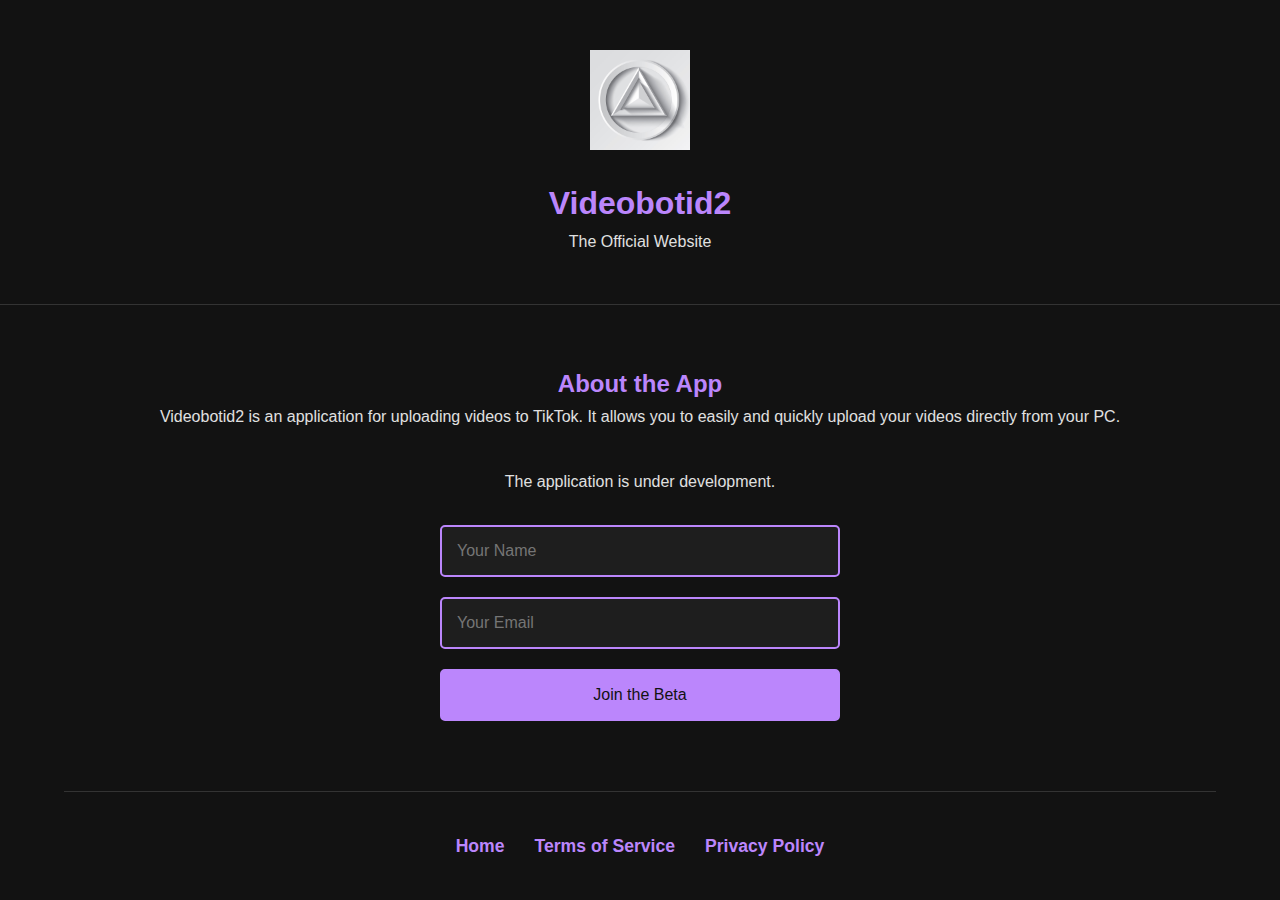
<file: index.html>
<!DOCTYPE html>
<html lang="en">
<head>
  <meta charset="UTF-8">
  <meta name="viewport" content="width=device-width, initial-scale=1.0">
  <title>Videobotid2 - Official Website</title>
  <link rel="stylesheet" href="styles.css">
</head>
<body>
  <header>
    <div class="container">
      <img src="180.jpg" alt="Videobotid2 Logo" class="logo">
      <h1>Videobotid2</h1>
      <p>The Official Website</p>
    </div>
  </header>
  
  <main>
    <section id="about" class="container">
      <h2>About the App</h2>
      <p>Videobotid2 is an application for uploading videos to TikTok. It allows you to easily and quickly upload your videos directly from your PC.</p>
    </section>

    <section id="beta-signup" class="container">
      <p>The application is under development.</p>
      <form id="beta-form">
          <input type="text" placeholder="Your Name" required>
          <input type="email" placeholder="Your Email" required>
          <button type="submit">Join the Beta</button>
      </form>
    </section>
  </main>
  
  <footer class="container">
    <nav>
      <ul>
        <li><a href="index.html">Home</a></li>
        <li><a href="terms.html">Terms of Service</a></li>
        <li><a href="privacy.html">Privacy Policy</a></li>
      </ul>
    </nav>
  </footer>
  
  <!-- A chatbot can be integrated via a third-party script -->
</body>
</html>
</file>
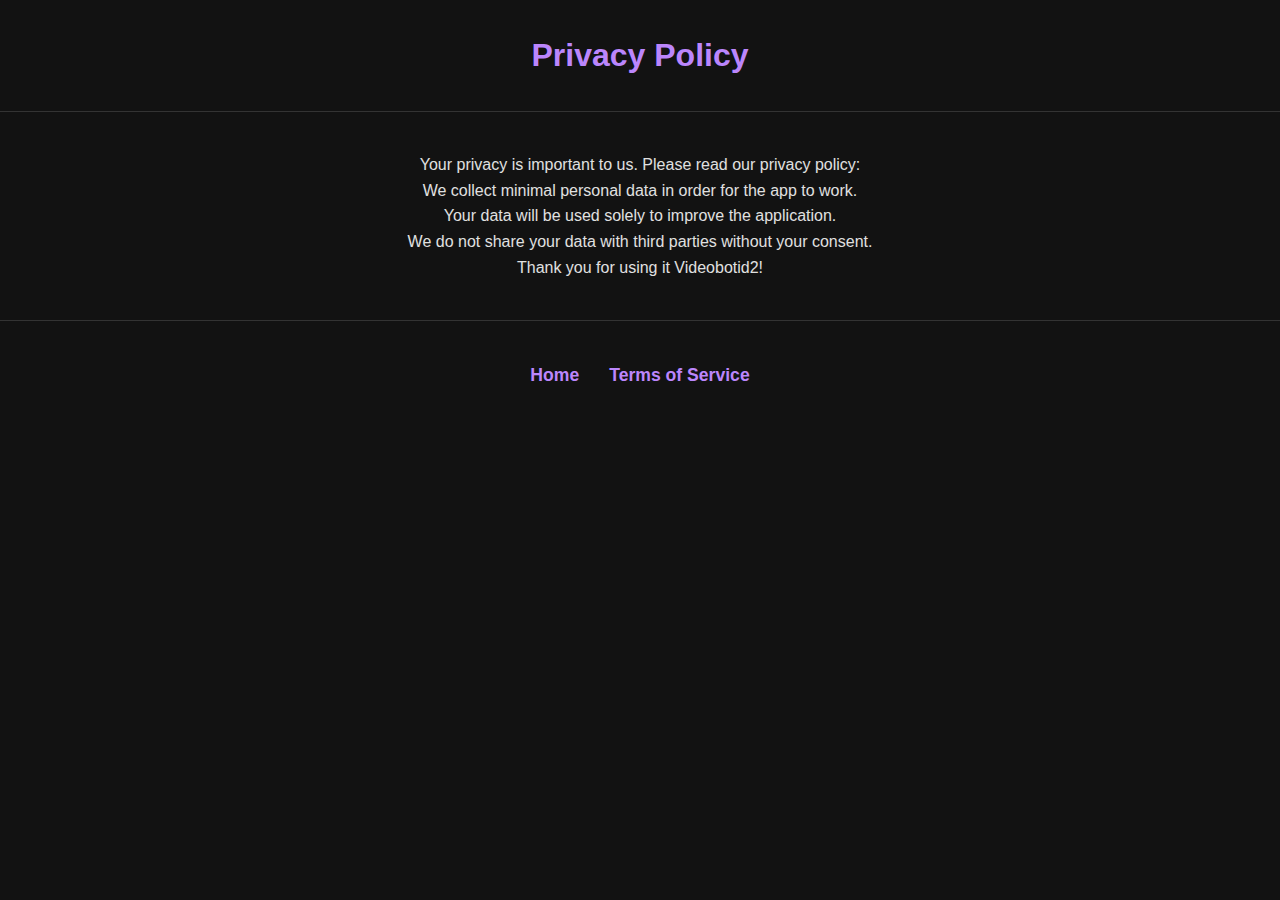
<file: privacy.html>
<!DOCTYPE html>
<html lang="ru">
<head>
  <meta charset="UTF-8">
  <title>Privacy Policy - Videobotid2</title>
  <link rel="stylesheet" href="styles.css"> <!-- Добавляем стили -->
</head>
<body>
  <header>
    <h1>Privacy Policy</h1>
  </header>
  
  <main>
    <section id="privacy">
      <p>Your privacy is important to us. Please read our privacy policy:</p>
      <ul>
        <li>We collect minimal personal data in order for the app to work.</li>
        <li>Your data will be used solely to improve the application.</li>
        <li>We do not share your data with third parties without your consent.</li>
      </ul>
      <p>Thank you for using it Videobotid2!</p>
    </section>
  </main>
  
  <footer>
    <nav>
      <ul>
        <li><a href="index.html">Home</a></li>
        <li><a href="terms.html">Terms of Service</a></li>
      </ul>
    </nav>
  </footer>
</body>
</html>
</file>
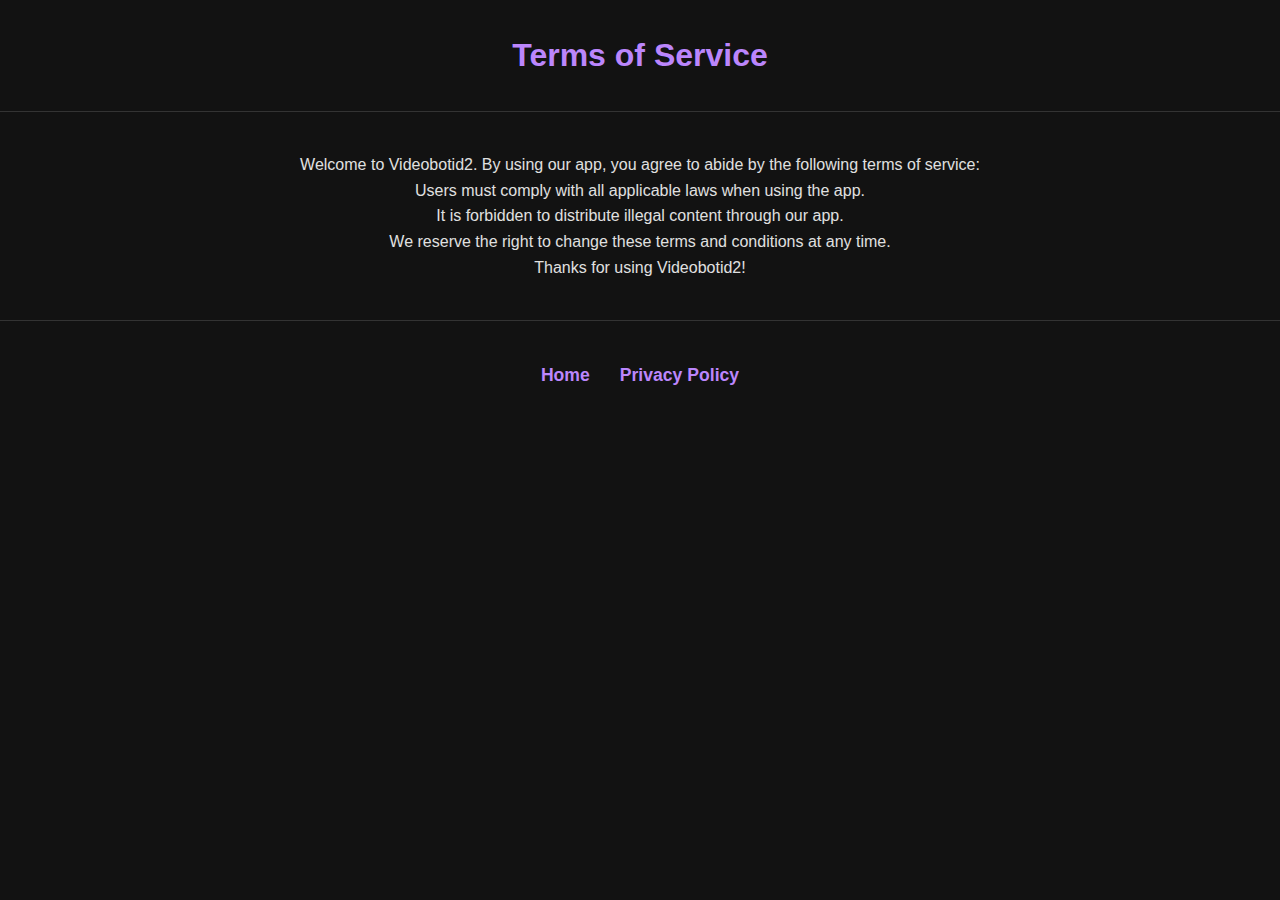
<file: terms.html>
<!DOCTYPE html>
<html lang="ru">
<head>
  <meta charset="UTF-8">
  <title>Terms of Service - Videobotid2</title>
  <link rel="stylesheet" href="styles.css"> <!-- Добавляем стили -->
</head>
<body>
  <header>
    <h1>Terms of Service</h1>
  </header>
  
  <main>
    <section id="terms">
      <p>Welcome to Videobotid2. By using our app, you agree to abide by the following terms of service:</p>
      <ul>
        <li>Users must comply with all applicable laws when using the app.</li>
        <li>It is forbidden to distribute illegal content through our app.</li>
        <li>We reserve the right to change these terms and conditions at any time.</li>
      </ul>
      <p>Thanks for using Videobotid2!</p>
    </section>
  </main>
  
  <footer>
    <nav>
      <ul>
        <li><a href="index.html">Home</a></li>
        <li><a href="privacy.html">Privacy Policy</a></li>
      </ul>
    </nav>
  </footer>
</body>
</html>
</file>
<file: styles.css>
/* Apply a uniform box-sizing model across all elements */
*,
*::before,
*::after {
  box-sizing: border-box;
  margin: 0;
  padding: 0;
  font-family: 'Roboto', sans-serif;
}

body {
  background-color: #121212; /* Dark background */
  color: #E0E0E0; /* Light text */
  line-height: 1.6;
}

.container {
  width: 90%;
  max-width: 1200px;
  margin: 0 auto;
  padding: 20px;
}

header {
  text-align: center;
  padding: 30px 0;
  border-bottom: 1px solid #333;
}

.logo {
  width: 100px;
  height: auto;
  margin-bottom: 20px;
}

h1, h2 {
  color: #BB86FC; /* Light purple color for headings */
}

nav ul {
  list-style: none;
  padding: 0;
  display: flex;
  justify-content: center;
  margin-top: 20px;
}

nav ul li {
  margin: 0 15px;
}

nav ul li a {
  text-decoration: none;
  color: #BB86FC;
  font-weight: bold;
  font-size: 1.1em;
}

nav ul li a:hover {
  color: #FF0266;
}

main {
  padding: 40px 0;
  text-align: center;
}

form {
  display: flex;
  flex-direction: column;
  align-items: center;
  margin-top: 20px;
}

input, button {
  margin: 10px 0;
  padding: 15px;
  font-size: 1em;
  width: 100%;
  max-width: 400px;
  border: 2px solid #BB86FC;
  border-radius: 5px;
  background-color: #1E1E1E;
  color: #ffffff;
  transition: border-color 0.3s;
}

input:focus, button:focus {
  border-color: #FF0266; /* Dark pink for focus */
}

button {
  background-color: #BB86FC;
  color: #121212;
  cursor: pointer;
}

button:hover {
  background-color: #FF0266;
}

footer {
  padding: 20px 0;
  border-top: 1px solid #333;
  text-align: center;
}
</file>
